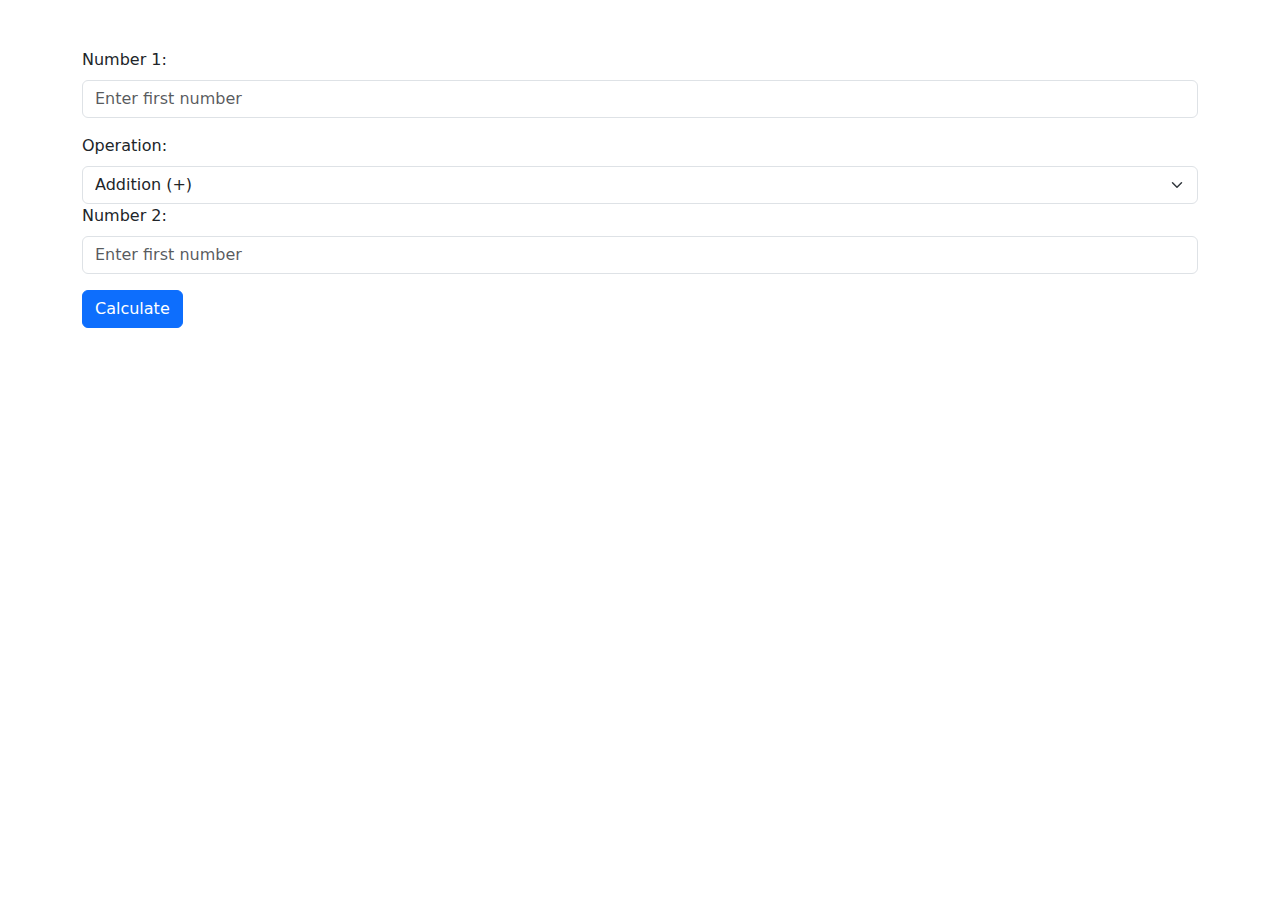
<file: calculator/index.html>
<!DOCTYPE html>
<html lang="en">
  <head>
    <meta charset="UTF-8" />
    <meta name="viewport" content="width=device-width, initial-scale=1.0" />
    <title>Calculator</title>
    <link
      href="https://cdn.jsdelivr.net/npm/bootstrap@5.3.3/dist/css/bootstrap.min.css"
      rel="stylesheet"
      integrity="sha384-QWTKZyjpPEjISv5WaRU9OFeRpok6YctnYmDr5pNlyT2bRjXh0JMhjY6hW+ALEwIH"
      crossorigin="anonymous"
    />
  </head>
  <body>
		<div class="container mt-5">
			<div class="mb-3">
				<label for="number1" class="form-label">Number 1:</label>
				<input type="text" class="form-control" id="number1" placeholder="Enter first number">
			</div>

			<label for="operation" class="form-label">Operation:</label>
			<select id="operation" class="form-select" aria-label="Default select example">
				<option value="+">Addition (+)</option>
				<option value="-">Subtraction (-)</option>
				<option value="*">Multiplication (*)</option>
				<option value="/">Division (/)</option>
			</select>

			<div class="mb-3">
				<label for="number2" class="form-label">Number 2:</label>
				<input type="text" class="form-control" id="number2" placeholder="Enter first number">
			</div>

			<button type="button" onclick="numberValidate()" class="btn btn-primary">Calculate</button>

			<div id="showResult" class="mt-3"></div>
		</div>

    <script
      src="https://cdn.jsdelivr.net/npm/bootstrap@5.3.3/dist/js/bootstrap.bundle.min.js"
      integrity="sha384-YvpcrYf0tY3lHB60NNkmXc5s9fDVZLESaAA55NDzOxhy9GkcIdslK1eN7N6jIeHz"
      crossorigin="anonymous"
    ></script>
		<script src="main.js"></script>
  </body>
</html>
</file>
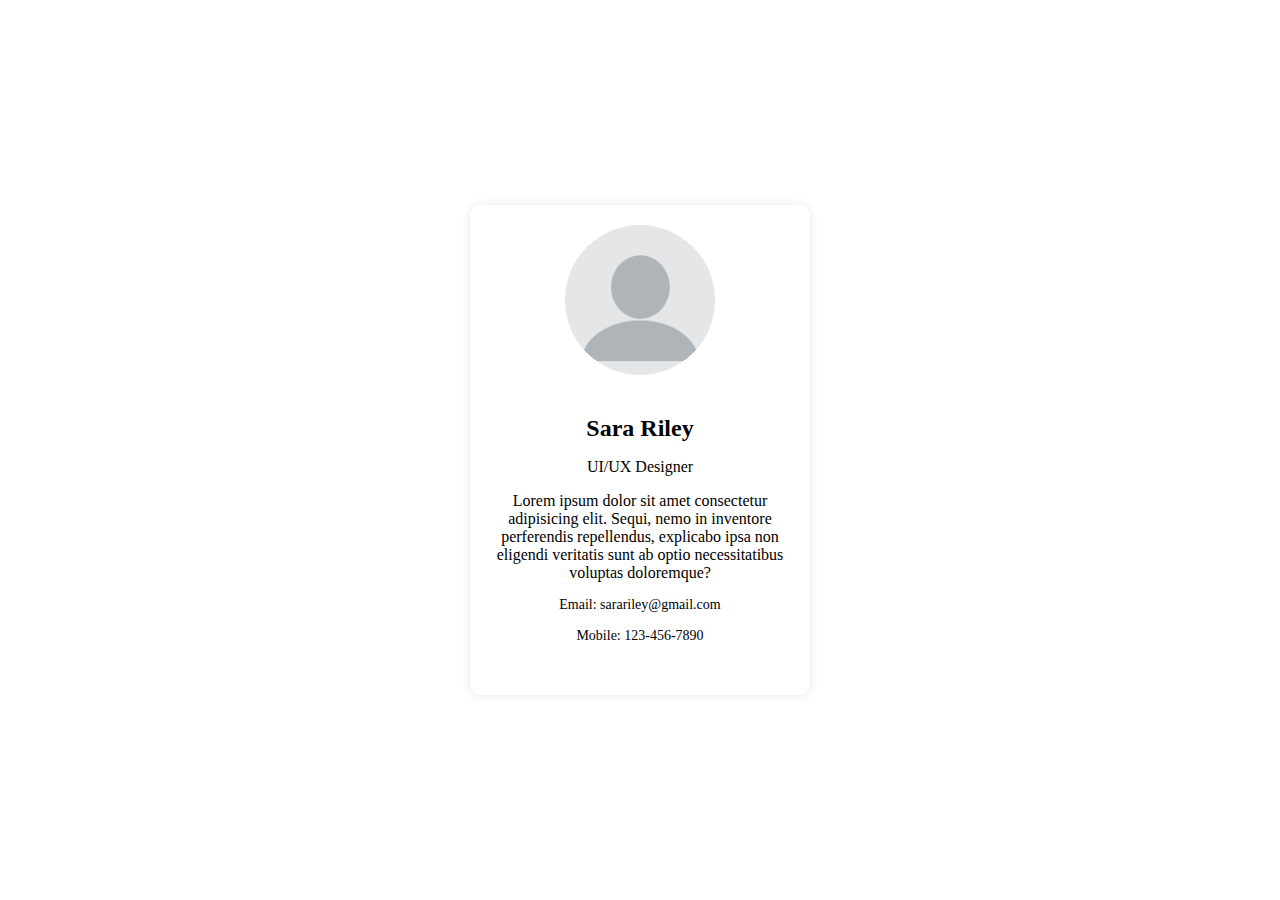
<file: profile_card/index.html>
<!DOCTYPE html>
<html lang="en">
  <head>
    <meta charset="UTF-8" />
    <meta name="viewport" content="width=device-width, initial-scale=1.0" />
    <link rel="stylesheet" href="style.css" />
    <title>Profile Card</title>
  </head>
  <body>
    <div class="profile-card">
			<img src="picture.png" alt="Profile Picture">
      <h1>Sara Riley</h1>
      <p>UI/UX Designer</p>
      <p>Lorem ipsum dolor sit amet consectetur adipisicing elit. Sequi, nemo in inventore perferendis repellendus, explicabo ipsa non eligendi veritatis sunt ab optio necessitatibus voluptas doloremque?</p>
      <p class="contact-info">Email: sarariley@gmail.com</p>
      <p class="contact-info">Mobile: 123-456-7890</p>
    </div>
  </body>
</html>
</file>
<file: profile_card/style.css>
body, html {
	height: 100%;
	margin: 0;
	display: flex;
	justify-content: center;
	align-items: center;
	background-color: #ffffff;
}

.profile-card {
	width: 300px;
	height: 450px;
	background-color: #ffffff;
	border-radius: 10px;
	padding: 20px;
	box-shadow: 0 0 10px rgba(0, 0, 0, 0.1);
	text-align: center;
}

.profile-card img {
	width: 150px;
	height: 150px;
	border-radius: 50%;
	margin-bottom: 20px;
}

.profile-card h1 {
	font-size: 24px;
	margin-bottom: 10px;
}

.profile-card p {
	font-size: 16px;
	margin-bottom: 15px;
}

.profile-card .contact-info {
	font-size: 14px;
}
</file>
